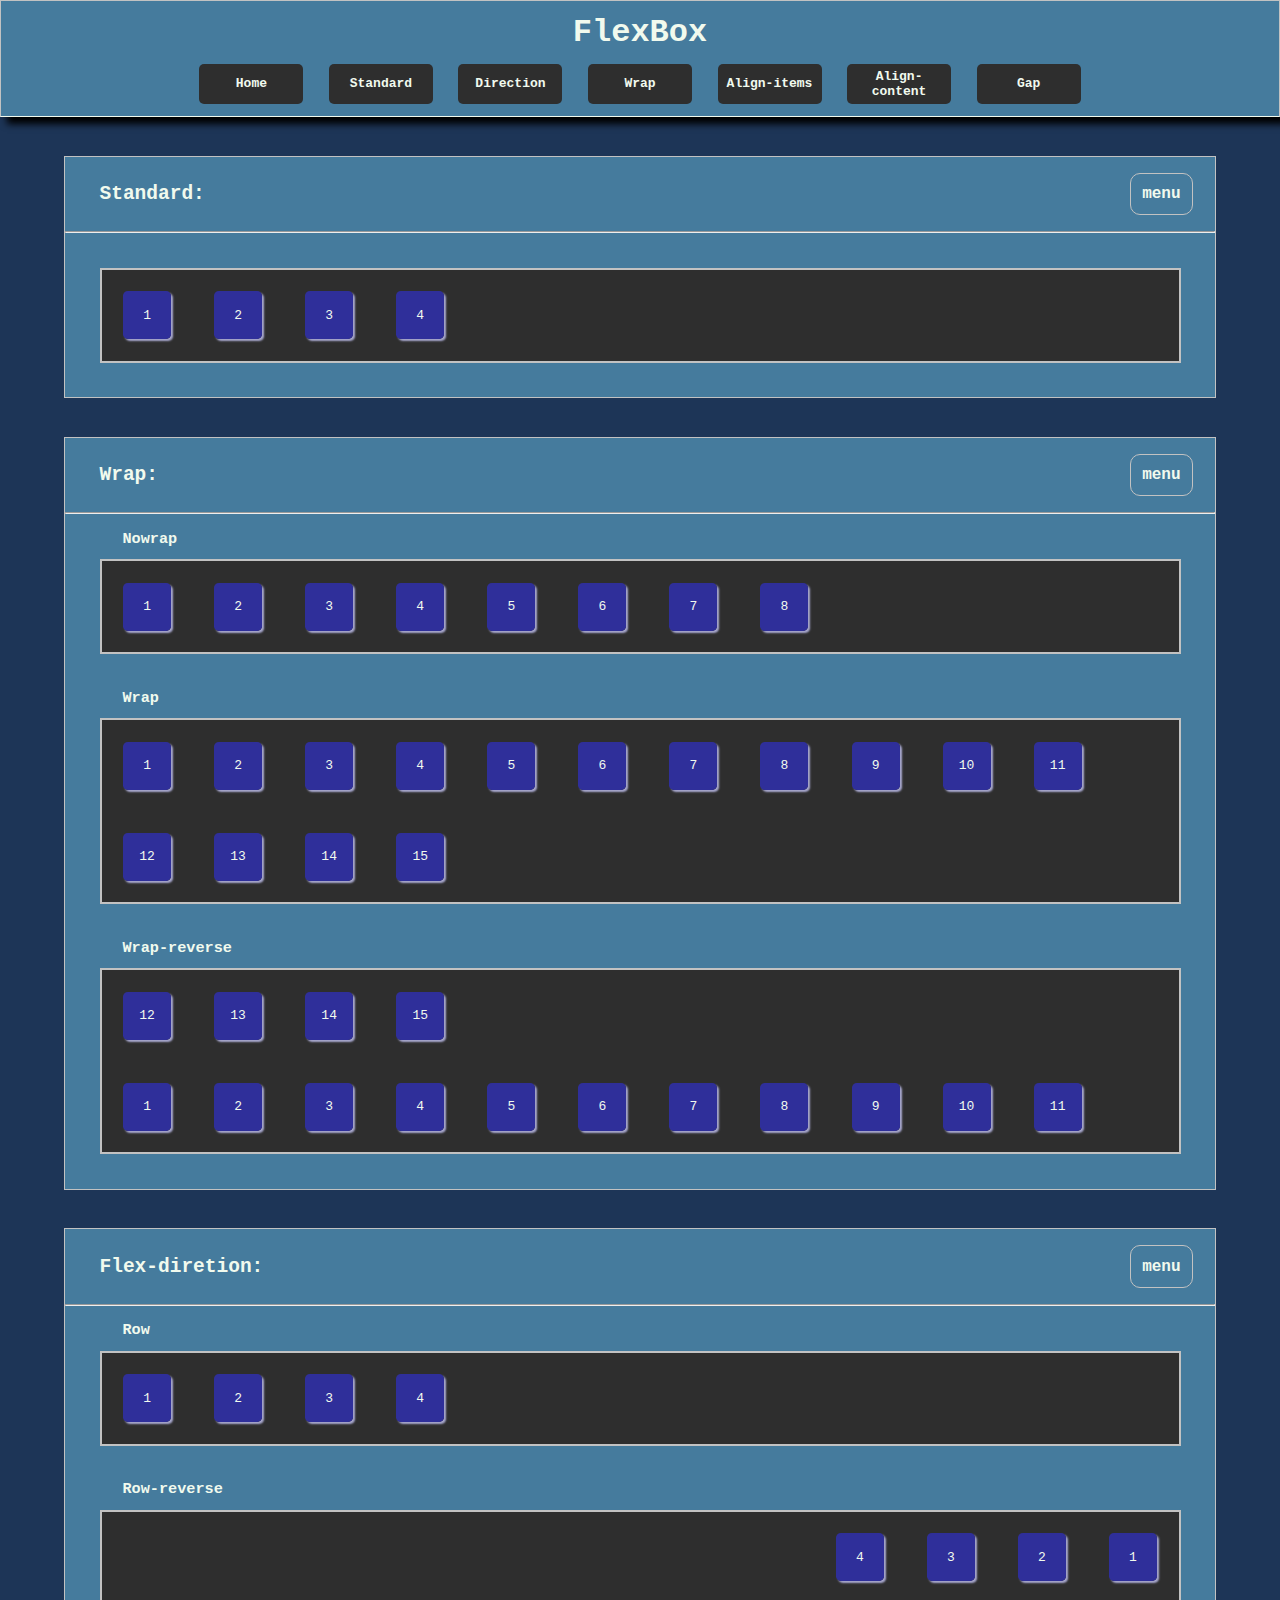
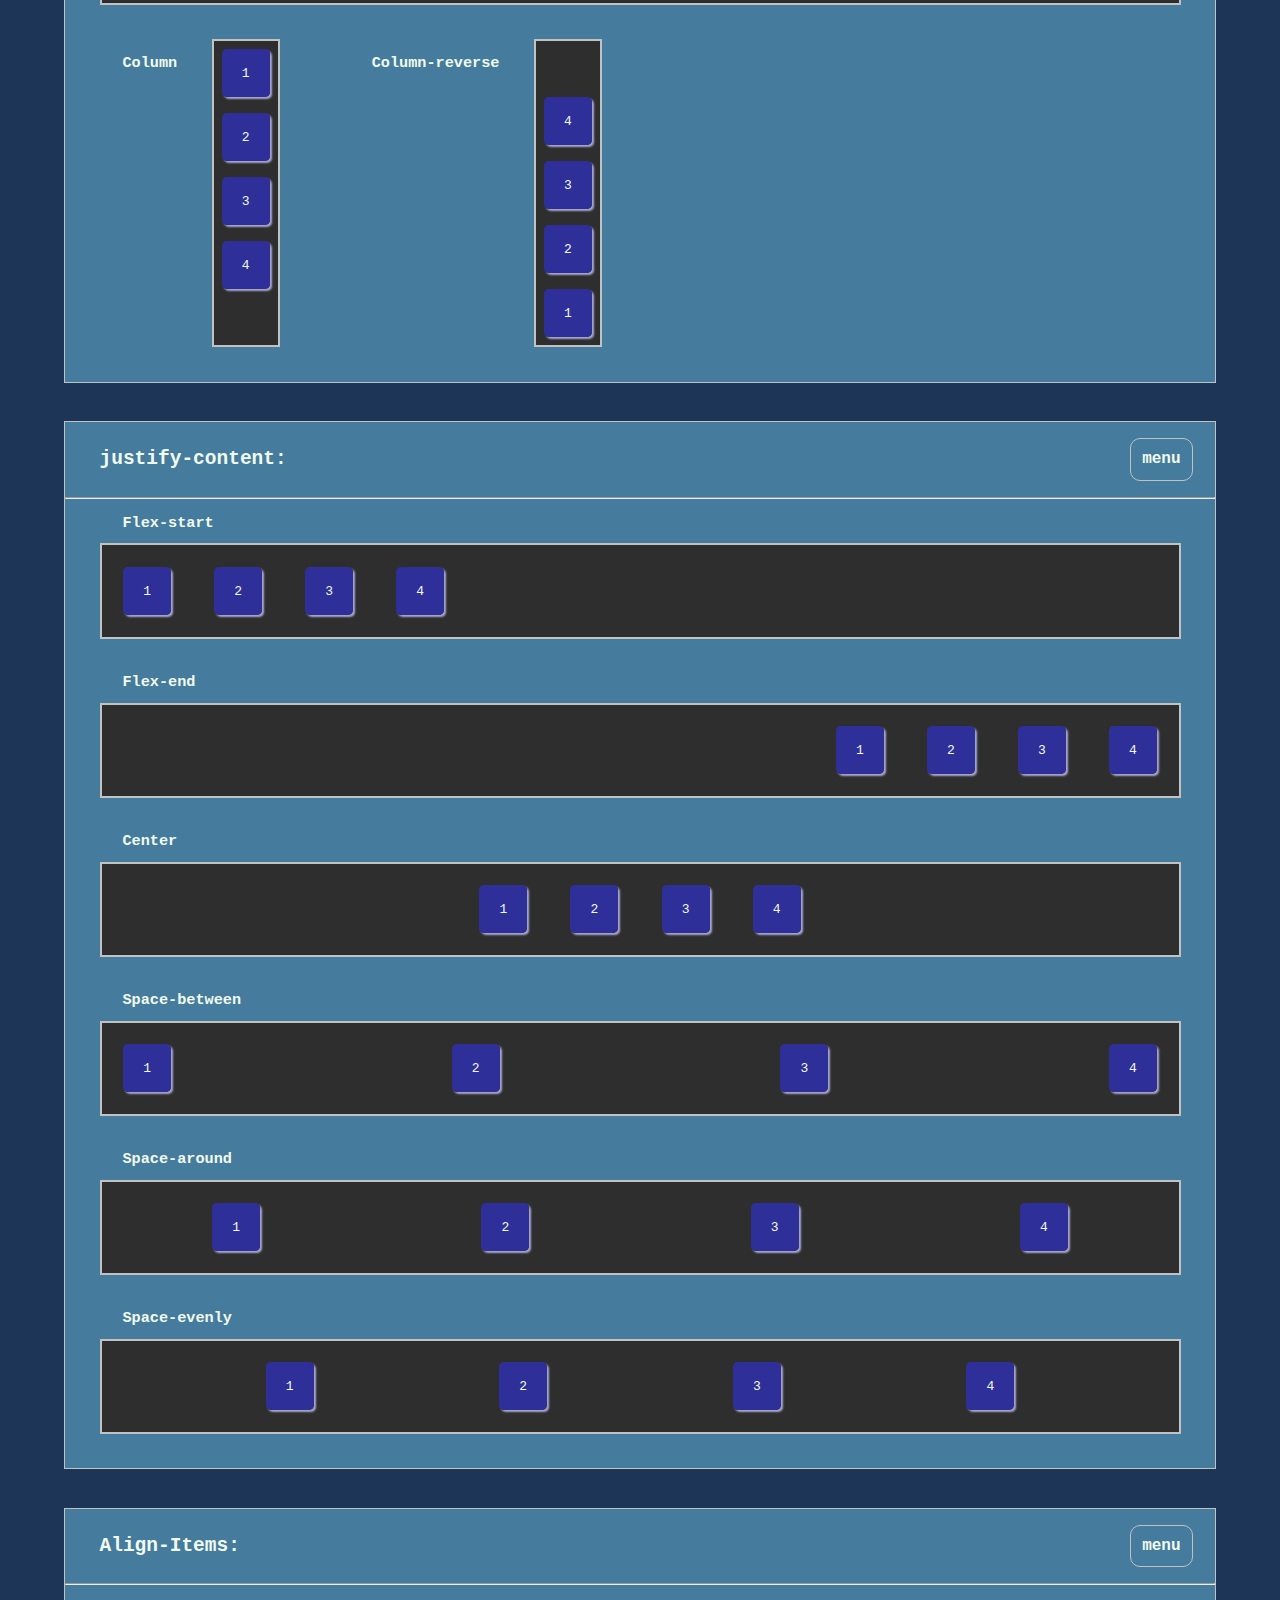
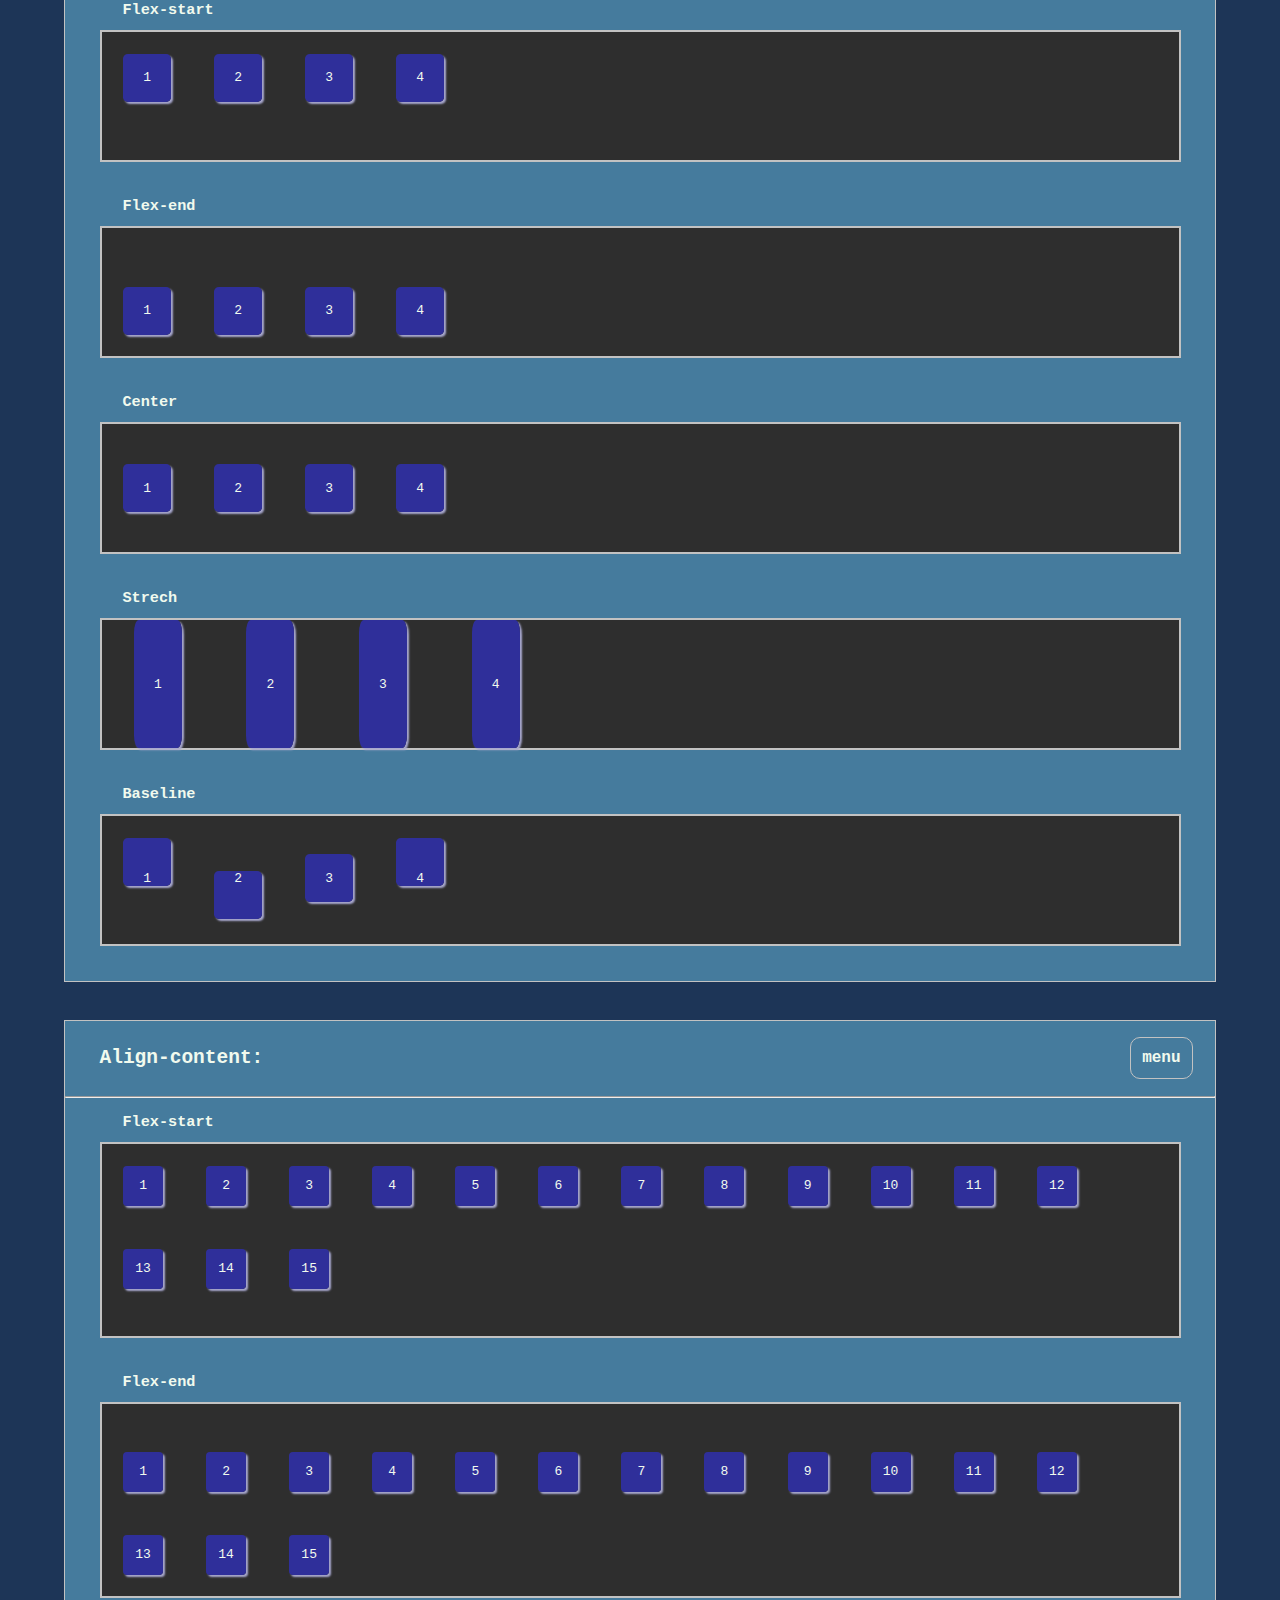
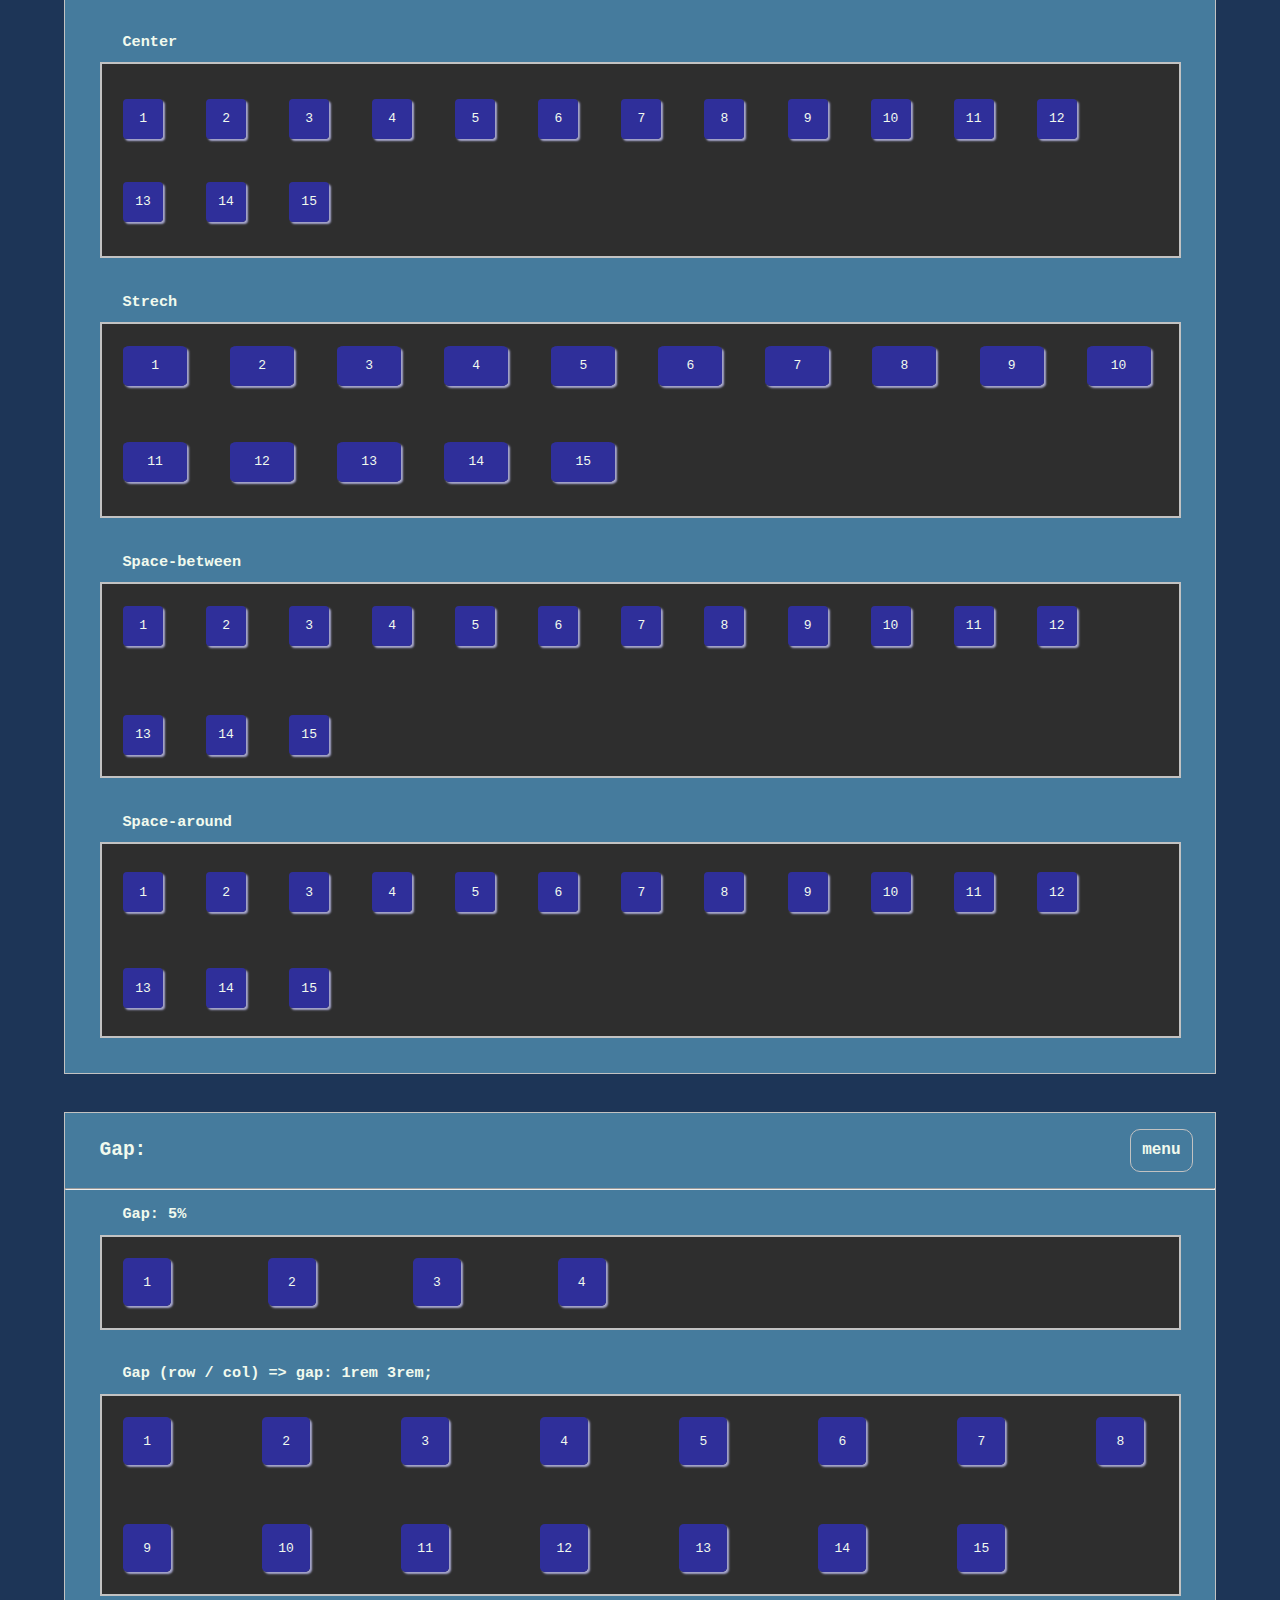
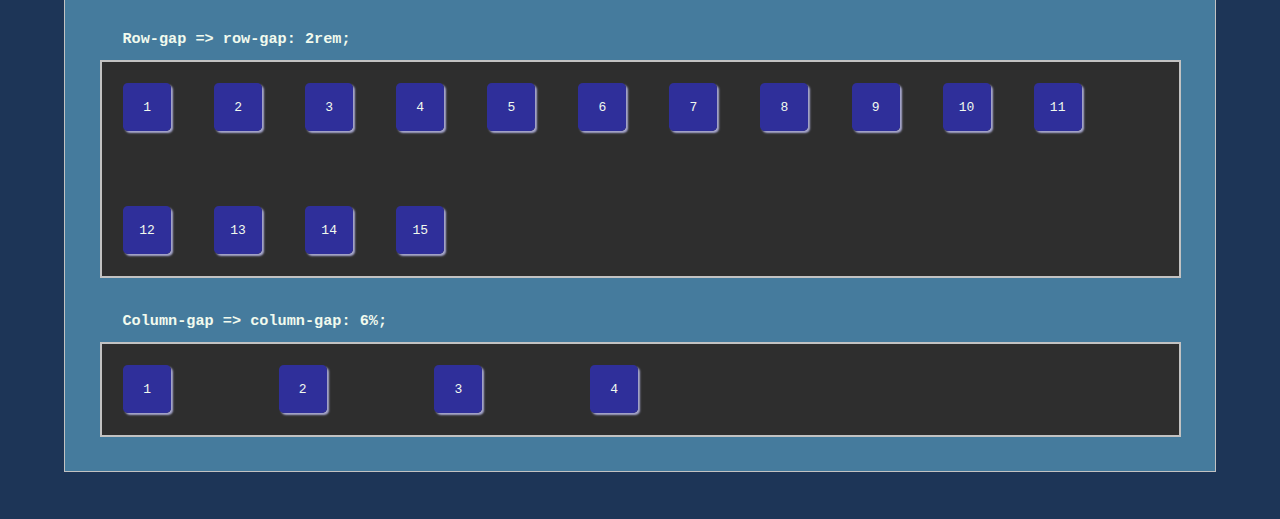
<file: flexbox-cheatsheet/index.test-flex.html>
<!DOCTYPE html>
<html lang="en">
  <head>
    <meta charset="UTF-8">
    <meta name="viewport" content="width=device-width, initial-scale=1.0">
    <meta http-equiv="X-UA-Compatible" content="ie=edge">
    <title>My Website</title>
    <link rel="preconnect" href="https://fonts.googleapis.com">
    <link rel="preconnect" href="https://fonts.gstatic.com" crossorigin>
    <link href="https://fonts.googleapis.com/css2?family=Dosis:wght@200&display=swap" rel="stylesheet">
    <link rel="stylesheet" href="./styles.css">
  </head>
  <body>
    <header>
        <section class="section-box" id="header-section">
            <h1 id="header-title">FlexBox</h1>
            <div class="nav flex-container" id="nav">
                <div class="flex-box" id="nav-item">
                    <a href="../index.html">
                        Home
                    </a>
                </div>
                <div class="flex-box" id="nav-item">
                    <a href="#flex-standart">
                        Standard
                    </a>
                </div>
                <div class="flex-box" id="nav-item">
                    <a href="#direction">
                        Direction
                    </a>
                </div>
                <div class="flex-box" id="nav-item">
                    <a href="#flex-wrap">
                        Wrap
                    </a>
                </div>
                <div class="flex-box" id="nav-item">
                    <a href="#align-items">
                        Align-items
                    </a>
                </div>
                <div class="flex-box" id="nav-item">
                    <a href="#align-content">
                        Align-content
                    </a>
                </div>
                <div class="flex-box" id="nav-item">
                    <a href="#gap-section">
                        Gap
                    </a>
                </div>
            </div>
        </section>
    </header>
    <main>
        <section class="section-box" id="flex-standart">
            <h2 class="section-title">
                Standard:
                <a class="home-buttom" href="#nav">menu</a>
            </h2>
            <hr>
            <div class="flex-container">
                <div class="flex-box">1</div>
                <div class="flex-box">2</div>
                <div class="flex-box">3</div>
                <div class="flex-box">4</div>
            </div>
        </section>
        <section class="section-box" id="flex-wrap">
            <h2 class="section-title">
                Wrap:
                <a class="home-buttom" href="#nav">menu</a>
            </h2>
            <hr>
            <h3 class="section-sub-title">Nowrap</h3>
            <div class="flex-container" id="nowrap">
                <div class="flex-box">1</div>
                <div class="flex-box">2</div>
                <div class="flex-box">3</div>
                <div class="flex-box">4</div>
                <div class="flex-box">5</div>
                <div class="flex-box">6</div>
                <div class="flex-box">7</div>
                <div class="flex-box">8</div>
            </div>
            <h3 class="section-sub-title">Wrap</h3>
            <div class="flex-container" id="wrap">
                <div class="flex-box">1</div>
                <div class="flex-box">2</div>
                <div class="flex-box">3</div>
                <div class="flex-box">4</div>
                <div class="flex-box">5</div>
                <div class="flex-box">6</div>
                <div class="flex-box">7</div>
                <div class="flex-box">8</div>           
                <div class="flex-box">9</div>
                <div class="flex-box">10</div>
                <div class="flex-box">11</div>
                <div class="flex-box">12</div>
                <div class="flex-box">13</div>
                <div class="flex-box">14</div>
                <div class="flex-box">15</div>
            </div>
            <h3 class="section-sub-title">Wrap-reverse</h3>
            <div class="flex-container" id="wrap-reverse">
                <div class="flex-box">1</div>
                <div class="flex-box">2</div>
                <div class="flex-box">3</div>
                <div class="flex-box">4</div>
                <div class="flex-box">5</div>
                <div class="flex-box">6</div>
                <div class="flex-box">7</div>
                <div class="flex-box">8</div>       
                <div class="flex-box">9</div>
                <div class="flex-box">10</div>
                <div class="flex-box">11</div>
                <div class="flex-box">12</div>
                <div class="flex-box">13</div>
                <div class="flex-box">14</div>
                <div class="flex-box">15</div>
            </div>
        </section>
        <section id="direction" class="section-box">
            <h2 class="section-title">
                Flex-diretion:
                <a class="home-buttom" href="#nav">menu</a>
            </h2>
            <hr>
            <div id="direction-container" class="flex-container">
                <div>
                    <h3 class="section-sub-title">Row</h3>
                    <div class="flex-direction" id="flex-direction-row">
                        <div class="flex-box">1</div>
                        <div class="flex-box">2</div>
                        <div class="flex-box">3</div>
                        <div class="flex-box">4</div>
                    </div>
                    <h3 class="section-sub-title">Row-reverse</h3>
                    <div class="flex-direction" id="flex-direction-row-reverse">
                        <div class="flex-box">1</div>
                        <div class="flex-box">2</div>
                        <div class="flex-box">3</div>
                        <div class="flex-box">4</div>
                    </div>
                </div>
                <div id="flex-direction-column-div">
                    <h3 class="section-sub-title">Column</h3>
                    <div class="flex-direction" id="flex-direction-column">
                        <div class="flex-box">1</div>
                        <div class="flex-box">2</div>
                        <div class="flex-box">3</div>
                        <div class="flex-box">4</div>
                    </div>
                    <h3 class="section-sub-title">Column-reverse</h3>
                    <div class="flex-direction" id="flex-direction-column-reverse">
                        <div class="flex-box">1</div>
                        <div class="flex-box">2</div>
                        <div class="flex-box">3</div>
                        <div class="flex-box">4</div>
                    </div>
                </div>
            </div>
        </section>
        <section class="section-box" id="justify-content">
            <h2 class="section-title">
                justify-content:
                <a class="home-buttom" href="#nav">menu</a>
            </h2>
            <hr>
            <h3 class="section-sub-title">Flex-start</h3>
            <div class="flex-container" id="justify-flex-start">
                <div class="flex-box">1</div>
                <div class="flex-box">2</div>
                <div class="flex-box">3</div>
                <div class="flex-box">4</div>
            </div>
            <h3 class="section-sub-title">Flex-end</h3>
            <div class="flex-container" id="justify-flex-end">
                <div class="flex-box">1</div>
                <div class="flex-box">2</div>
                <div class="flex-box">3</div>
                <div class="flex-box">4</div>
            </div>
            <h3 class="section-sub-title">Center</h3>
            <div class="flex-container" id="justify-center">
                <div class="flex-box">1</div>
                <div class="flex-box">2</div>
                <div class="flex-box">3</div>
                <div class="flex-box">4</div>
            </div>
            <h3 class="section-sub-title">Space-between</h3>
            <div class="flex-container" id="justify-space-between">
                <div class="flex-box">1</div>
                <div class="flex-box">2</div>
                <div class="flex-box">3</div>
                <div class="flex-box">4</div>
            </div>
            <h3 class="section-sub-title">Space-around</h3>
            <div class="flex-container" id="justify-space-around">
                <div class="flex-box">1</div>
                <div class="flex-box">2</div>
                <div class="flex-box">3</div>
                <div class="flex-box">4</div>
            </div>
            <h3 class="section-sub-title">Space-evenly</h3>
            <div class="flex-container" id="justify-space-evenly">
                <div class="flex-box">1</div>
                <div class="flex-box">2</div>
                <div class="flex-box">3</div>
                <div class="flex-box">4</div>
            </div>
        </section>
        <section class="section-box" id="align-items">
            <h2 class="section-title">
                Align-Items:
                <a class="home-buttom" href="#nav">menu</a>
            </h2>
            <hr>
            <h3 class="section-sub-title">Flex-start</h3>
            <div class="flex-container" id="align-items-start">
                <div class="flex-box">1</div>
                <div class="flex-box">2</div>
                <div class="flex-box">3</div>
                <div class="flex-box">4</div>
            </div>
            <h3 class="section-sub-title">Flex-end</h3>
            <div class="flex-container" id="align-items-end">
                <div class="flex-box">1</div>
                <div class="flex-box">2</div>
                <div class="flex-box">3</div>
                <div class="flex-box">4</div>
            </div>
            <h3 class="section-sub-title">Center</h3>
            <div class="flex-container" id="align-items-center">
                <div class="flex-box">1</div>
                <div class="flex-box">2</div>
                <div class="flex-box">3</div>
                <div class="flex-box">4</div>
            </div>
            <h3 class="section-sub-title">Strech</h3>
            <div class="flex-container" id="align-items-strech">
                <div class="flex-box">1</div>
                <div class="flex-box">2</div>
                <div class="flex-box">3</div>
                <div class="flex-box">4</div>
            </div>
            <h3 class="section-sub-title">Baseline</h3>
            <div class="flex-container" id="align-items-baseline">
                <div class="flex-box one">1</div>
                <div class="flex-box two">2</div>
                <div class="flex-box three">3</div>
                <div class="flex-box four">4</div>
            </div>
        </section>
        <section class="section-box" id="align-content">
            <h2 class="section-title">
                Align-content:
                <a class="home-buttom" href="#nav">menu</a>
            </h2>
            <hr>
            <h3 class="section-sub-title">Flex-start</h3>
            <div class="flex-container" id="content-start">
                <div class="flex-box">1</div>
                <div class="flex-box">2</div>
                <div class="flex-box">3</div>
                <div class="flex-box">4</div>
                <div class="flex-box">5</div>
                <div class="flex-box">6</div>
                <div class="flex-box">7</div>
                <div class="flex-box">8</div>           
                <div class="flex-box">9</div>
                <div class="flex-box">10</div>
                <div class="flex-box">11</div>
                <div class="flex-box">12</div>
                <div class="flex-box">13</div>
                <div class="flex-box">14</div>
                <div class="flex-box">15</div>
            </div>
            <h3 class="section-sub-title">Flex-end</h3>
            <div class="flex-container" id="content-end">
                <div class="flex-box">1</div>
                <div class="flex-box">2</div>
                <div class="flex-box">3</div>
                <div class="flex-box">4</div>
                <div class="flex-box">5</div>
                <div class="flex-box">6</div>
                <div class="flex-box">7</div>
                <div class="flex-box">8</div>           
                <div class="flex-box">9</div>
                <div class="flex-box">10</div>
                <div class="flex-box">11</div>
                <div class="flex-box">12</div>
                <div class="flex-box">13</div>
                <div class="flex-box">14</div>
                <div class="flex-box">15</div>
            </div>
            <h3 class="section-sub-title">Center</h3>
            <div class="flex-container" id="content-center">
                <div class="flex-box">1</div>
                <div class="flex-box">2</div>
                <div class="flex-box">3</div>
                <div class="flex-box">4</div>
                <div class="flex-box">5</div>
                <div class="flex-box">6</div>
                <div class="flex-box">7</div>
                <div class="flex-box">8</div>           
                <div class="flex-box">9</div>
                <div class="flex-box">10</div>
                <div class="flex-box">11</div>
                <div class="flex-box">12</div>
                <div class="flex-box">13</div>
                <div class="flex-box">14</div>
                <div class="flex-box">15</div>
            </div>
            <h3 class="section-sub-title">Strech</h3>
            <div class="flex-container" id="content-strech">
                <div class="flex-box">1</div>
                <div class="flex-box">2</div>
                <div class="flex-box">3</div>
                <div class="flex-box">4</div>
                <div class="flex-box">5</div>
                <div class="flex-box">6</div>
                <div class="flex-box">7</div>
                <div class="flex-box">8</div>           
                <div class="flex-box">9</div>
                <div class="flex-box">10</div>
                <div class="flex-box">11</div>
                <div class="flex-box">12</div>
                <div class="flex-box">13</div>
                <div class="flex-box">14</div>
                <div class="flex-box">15</div>
            </div>
            <h3 class="section-sub-title">Space-between</h3>
            <div class="flex-container" id="content-between">
                <div class="flex-box">1</div>
                <div class="flex-box">2</div>
                <div class="flex-box">3</div>
                <div class="flex-box">4</div>
                <div class="flex-box">5</div>
                <div class="flex-box">6</div>
                <div class="flex-box">7</div>
                <div class="flex-box">8</div>           
                <div class="flex-box">9</div>
                <div class="flex-box">10</div>
                <div class="flex-box">11</div>
                <div class="flex-box">12</div>
                <div class="flex-box">13</div>
                <div class="flex-box">14</div>
                <div class="flex-box">15</div>
            </div>
            <h3 class="section-sub-title">Space-around</h3>
            <div class="flex-container" id="content-around">
                <div class="flex-box">1</div>
                <div class="flex-box">2</div>
                <div class="flex-box">3</div>
                <div class="flex-box">4</div>
                <div class="flex-box">5</div>
                <div class="flex-box">6</div>
                <div class="flex-box">7</div>
                <div class="flex-box">8</div>           
                <div class="flex-box">9</div>
                <div class="flex-box">10</div>
                <div class="flex-box">11</div>
                <div class="flex-box">12</div>
                <div class="flex-box">13</div>
                <div class="flex-box">14</div>
                <div class="flex-box">15</div>
            </div>
        </section>
        <section class="section-box" id="gap-section">
            <h2 class="section-title">
                Gap:
                <a class="home-buttom" href="#nav">menu</a>
            </h2>
            <hr>
            <h3 class="section-sub-title">Gap: 5%</h3>
            <div class="flex-container" id="gap">
                <div class="flex-box">1</div>
                <div class="flex-box">2</div>
                <div class="flex-box">3</div>
                <div class="flex-box">4</div>
            </div>
            <h3 class="section-sub-title">Gap (row / col) => gap: 1rem 3rem;</h3>
            <div class="flex-container" id="gap-row-col">
                <div class="flex-box">1</div>
                <div class="flex-box">2</div>
                <div class="flex-box">3</div>
                <div class="flex-box">4</div>
                <div class="flex-box">5</div>
                <div class="flex-box">6</div>
                <div class="flex-box">7</div>
                <div class="flex-box">8</div>           
                <div class="flex-box">9</div>
                <div class="flex-box">10</div>
                <div class="flex-box">11</div>
                <div class="flex-box">12</div>
                <div class="flex-box">13</div>
                <div class="flex-box">14</div>
                <div class="flex-box">15</div>
            </div>
            <h3 class="section-sub-title">Row-gap => row-gap: 2rem;</h3>
            <div class="flex-container" id="row-gap">
                <div class="flex-box">1</div>
                <div class="flex-box">2</div>
                <div class="flex-box">3</div>
                <div class="flex-box">4</div>
                <div class="flex-box">5</div>
                <div class="flex-box">6</div>
                <div class="flex-box">7</div>
                <div class="flex-box">8</div>           
                <div class="flex-box">9</div>
                <div class="flex-box">10</div>
                <div class="flex-box">11</div>
                <div class="flex-box">12</div>
                <div class="flex-box">13</div>
                <div class="flex-box">14</div>
                <div class="flex-box">15</div>
            </div>
            <h3 class="section-sub-title">Column-gap => column-gap: 6%;</h3>
            <div class="flex-container" id="col-gap">
                <div class="flex-box">1</div>
                <div class="flex-box">2</div>
                <div class="flex-box">3</div>
                <div class="flex-box">4</div>
        </section>
    </main>
  </body>
</html>

<!--
<section class="section-box">
    <h2 class="section-title">Standard:</h2>
    <hr>
    <h3 class="section-sub-title">Flex-start</h3>
    <div class="flex-container">
        <div class="flex-box">1</div>
        <div class="flex-box">2</div>
        <div class="flex-box">3</div>
        <div class="flex-box">4</div>
    </div>
</section>
-->
</file>
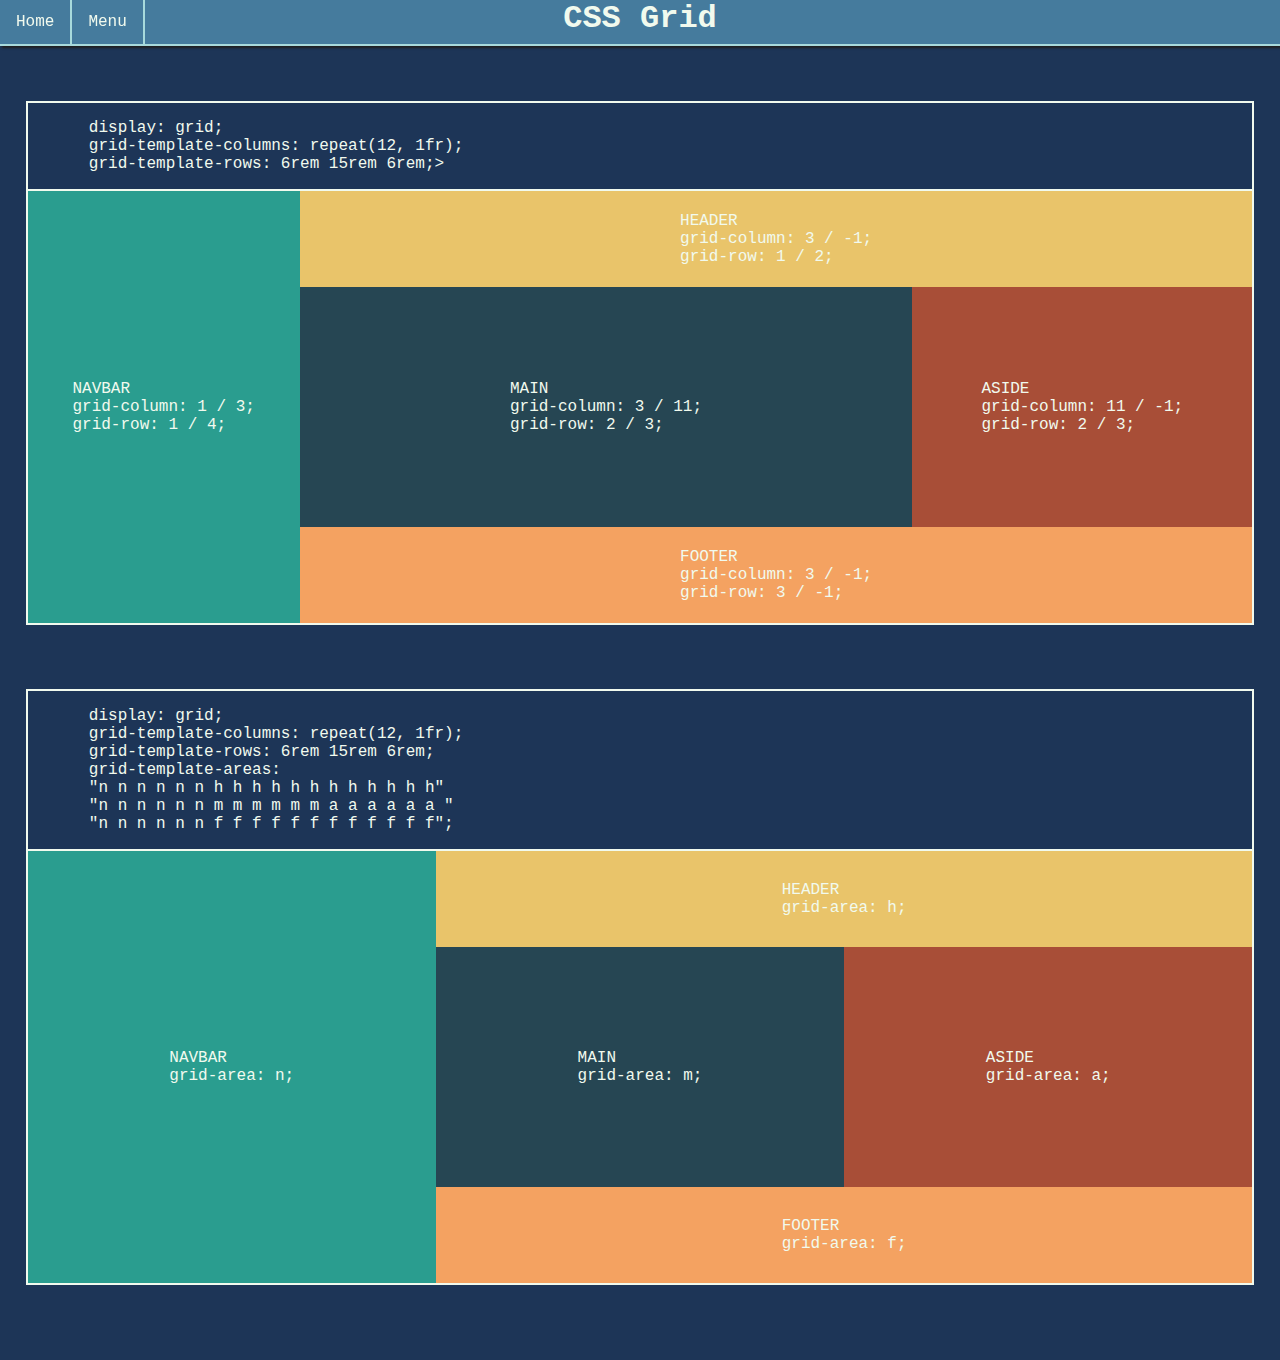
<file: grid-cheatsheet/index-grid.html>
<!DOCTYPE html>
<html lang="en">
    <head>
        <meta charset="utf-8">
        <meta name="viewport" content="width=device-width initial-scale=1.0">
        <meta http-equiv="X-UA-Compatible" content="ie=edge">

        <title>CSS Grid</title>

        <link rel="stylesheet" href="./styles.css">
    </head>
    <body>
        <header>
            <nav class="navbar">
                <div class="nav-icon">
                    <a href="../index.html">Home</a>
                </div>
                <div class="nav-icon">
                    <a href="#heading">Menu</a>
                </div>
            </nav>
            <h1 id="heading">CSS Grid</h1>
        </header>
        <main>
            <section class="container" id="c1">
                <p> 
                    display: grid;<br>
                    grid-template-columns: repeat(12, 1fr);<br>
                    grid-template-rows: 6rem 15rem 6rem;><br>
                <p>
                <div class="container-in" id="exp-1">
                    <div class="cell" id="exp-Header1">
                        HEADER<br>
                        grid-column: 3 / -1;<br>
                        grid-row: 1 / 2;<br>
                    </div>
                    <div class="cell" id="exp-Navbar1">
                        NAVBAR<br>
                        grid-column: 1 / 3;<br>
                        grid-row: 1 / 4;<br>
                    </div>
                    <div class="cell" id="exp-Main1">
                        MAIN<br>
                        grid-column: 3 / 11;<br>
                        grid-row: 2 / 3;<br>
                    </div>
                    <div class="cell" id="exp-Aside1">
                        ASIDE<br>
                        grid-column: 11 / -1;<br>
                        grid-row: 2 / 3;<br>
                    </div>
                    <div class="cell" id="exp-Footer1">
                        FOOTER<br>
                        grid-column: 3 / -1;<br>
                        grid-row: 3 / -1;<br>
                    </div>
                </div>
            </section>
            <section class="container" id="c2">
                <p> 
                    display: grid;<br>
                    grid-template-columns: repeat(12, 1fr);<br>
                    grid-template-rows: 6rem 15rem 6rem;<br>
                    grid-template-areas:<br>
                    "n n n n n n h h h h h h h h h h h h"<br>
                    "n n n n n n m m m m m m a a a a a a "<br>
                    "n n n n n n f f f f f f f f f f f f";<br>
                <p>
                <div id="exp-2">
                    <div class="cell" id="exp-Header2">
                        HEADER<br>
                        grid-area: h;<br>
                    </div>
                    <div class="cell" id="exp-Navbar2">
                        NAVBAR<br>
                        grid-area: n;<br>
                    </div>
                    <div class="cell" id="exp-Main2">
                        MAIN<br>
                        grid-area: m;<br>
                    </div>
                    <div class="cell" id="exp-Aside2">
                        ASIDE<br>
                        grid-area: a;<br>
                    </div>
                    <div class="cell" id="exp-Footer2">
                        FOOTER<br>
                        grid-area: f;<br>
                    </div>
                </div>
            </section>
        </main>
    </body>
</html>
</file>
<file: flexbox-cheatsheet/styles.css>
:root {
    --background: #1d3557;
    --divs: #457b9d;
    --secon-divs: #a8dadc;
    --letters: #f1faee;
    --high-light: #e63946;
}

body {
    background-color:var(--background);
    box-sizing: border-box;
    color: var(--letters);
    font-family: monospace;
    margin: 0;
}

/* Nav bar */

#header-section {
    background-color: var(--divs);
    text-align: center;
    margin: 0;
    width: auto;
    max-width: none;
    border-bottom: 1px solid var(--letters);
    box-shadow: 7px 7px 7px black;
}

#header-title {
    margin: 0;
    padding: 1%;
    font-size: 2rem;
}

a {
    text-decoration: none;
    color: var(--letters)
    font-family: 'Dosis', sans-serif;
    font-weight: 700;
    margin: 0 2%;
}

#nav {
    background-color: var(--divs);
    justify-content: center;
    align-items: center;
    border: none;
    margin: 0;
}

#nav-item {
    display: flex;
    margin: 0 1% 1% 1%;
    width: 6.5rem;
    height: 2.5rem;
    flex-wrap: wrap;
    justify-content: space-evenly;
    align-items: center;
    background-color: rgb(46, 46, 46);
    border-radius: 5px;
    box-shadow: none;
}

/*Sections and boxs*/

.section-title {
    margin-left: 3%;
    display: flex;
    justify-content: space-between;
    align-items: center;
}

.home-buttom {
    color: var(--letters);
    border-radius: 10px;
}

hr {
    margin: 0;
}

.section-box {
    background-color: var(--divs);
    border: 1px solid rgb(194, 194, 194);
    margin: 3% auto;
    max-width: 1150px;
}

.section-sub-title {
    margin-left: 5%;
    margin-bottom: 1%;
}

.home-buttom {
    font-size: 1rem;
    border: 1px solid rgb(194, 194, 194);
    padding: 1%;
    
}

.flex-container {
    background-color: rgb(46, 46, 46);
    border: 2px solid rgb(194, 194, 194);
    margin: 3%;
    margin-top: 0;
    display: flex;
}

.flex-box {
    background-color: rgba(48, 48, 156, 0.986);
    box-shadow: 2px 2px 2px rgb(168, 168, 207);
    border-radius: 10%;
    margin: 2%;
    width: 3rem;
    height: 3rem;
    display: flex;
    justify-content: center;
    align-items: center;
}

/* Standard */

#flex-standart .flex-container {
    margin-top: 3%;
}

/* Wrap */

#wrap {
    flex-wrap: wrap;
}

#wrap-reverse {
    flex-wrap: wrap-reverse;
}

/* Flex-diretion*/

#direction-container {
    flex-direction: column;
    border: none;
    margin: 0;
    background-color: var(--divs);
}

.flex-direction {
    border: 2px solid rgb(194, 194, 194);
    margin: 3%;
    margin-top: 0;
    display: flex;
    background-color: rgb(46, 46, 46);
}

#flex-direction-row-reverse {
    flex-direction: row-reverse;
}

#flex-direction-column-div {
    display: flex;
}

#flex-direction-column {
    flex-direction: column;
    padding-bottom: 3rem;
}

#flex-direction-column .flex-box {
    margin: 0.5rem;
}

#flex-direction-column-reverse {
    flex-direction: column-reverse;
    padding-top: 2.5rem;
}

#flex-direction-column-reverse .flex-box {
    margin: 0.5rem;
}

/* justify-content */

#justify-flex-end {
    justify-content: flex-end;
}

#justify-center {
    justify-content: center;
}

#justify-space-between {
    justify-content: space-between;
}

#justify-space-around {
    justify-content: space-around;
}

#justify-space-evenly {
    justify-content: space-evenly;
}

/* Align-Items */

#align-items .flex-container {
    height: 8rem;
}

#align-items-start {
    align-items: flex-start;
}

#align-items-end {
    align-items: flex-end;
}

#align-items-center {
    align-items: center;
}

#align-items-strech {
    align-items: stretch;
}

#align-items-strech .flex-box {
    height: 100%;
    margin: 0 3%;
}

#align-items-baseline {
    align-items: baseline;
}

#align-items-baseline .flex-box:nth-of-type(1) {
    align-items: flex-end;
}

#align-items-baseline .flex-box:nth-of-type(2) {
    align-items: flex-start;
}

#align-items-baseline .flex-box:nth-of-type(4) {
    align-items: flex-end;
}

/* Align-content */

#align-content .flex-container {
    flex-wrap: wrap;
    height: 12rem;
}

#align-content .flex-box {
    width: 2.5rem;
    height: 2.5rem;
}

#content-start {
    align-content: flex-start;
}

#content-end {
    align-content: flex-end;
}

#content-center {
    align-content: center;
}

#content-strech {
    align-content: stretch;
}

#content-strech .flex-box {
    width: 4rem;
}

#content-between {
    align-content: space-between;
}

#content-around {
    align-content: space-around;
}

/* Gap */

#gap {
    gap: 5%;
}

#gap-row-col {
    flex-wrap: wrap;
    gap: 1rem 3rem;
}

#row-gap {
    row-gap: 2rem;
    flex-wrap: wrap;
}

#col-gap {
    column-gap: 6%;
}
</file>
<file: grid-cheatsheet/styles.css>
:root {
    --background: #1d3557;
    --divs: #457b9d;
    --secon-divs: #a8dadc;
    --letters: #f1faee;
    --high-light: #e63946;
    --1: #264653;
    --2: #2a9d8f;
    --3: #e9c46a;
    --4: #f4a261;
    --5: #a84e37;
    --6: #219ebc;
}

body {
    box-sizing: border-box;
    margin: 0;
    background-color: var(--background);
    color: var(--letters);
    font-family: monospace, 'Courier New', Courier;
}

.navbar {
    position: fixed;
    width: 100%;
    display: flex;
    background-color: var(--divs);
    border-bottom: 2px solid var(--secon-divs);
    box-shadow: 2px 2px 2px rgb(32, 32, 32);
}

.nav-icon {
    display: flex;
    align-items: center;
    justify-content: center;
    padding: 0.8rem 1rem;
    border-right: 2px solid var(--secon-divs);
}

.nav-icon a {
    text-decoration: none;
    color: var(--letters);
}

#heading {
    text-align: center;
    margin: 0 auto;
    background-color: var(--divs);
    width: 50%;
    position: relative;
    text-shadow: 3px rgb(32, 32, 32);
}

main {
    margin-top: 2rem;
}

.container {
    border: 2px solid var(--letters);
    color: var(--letters);
    margin: 5% 2%;
}

.cell {
    display: flex;
    align-items: center;
    justify-content: center;
}

/*exp-1*/

#c1 p {
    text-align: left;
    margin-left: 5%;
}

#exp-1 {
    border-top: 2px solid var(--letters);
    display: grid;
    grid-template-columns: repeat(18, 1fr);
    grid-template-rows: 6rem 15rem 6rem;
}

#exp-Header1 {
    background-color: var(--3);
    grid-column: 5 / -1;
    grid-row: 1 / 2;
}

#exp-Navbar1 {
    background-color: var(--2);
    grid-column: 1 / 5;
    grid-row: 1 / 4;
}

#exp-Main1 {
    background-color: var(--1);
    grid-column: 5 / 14;
    grid-row: 2 / 3;
}

#exp-Aside1 {
    background-color: var(--5);
    grid-column: 14 / -1;
    grid-row: 2 / 3;
}

#exp-Footer1 {
    background-color: var(--4);
    grid-column: 5 / -1;
    grid-row: 3 / -1;
}

/*ex-1 @media*/

@media (max-width: 810px) {
    #heading {
        font-size: 1.5rem;
        width: 25%;
    }

    #c1 {
        font-size: 0.7rem;
    }   
}

@media (max-width: 576px) {
    #c1 {
        font-size: 0.5rem;
    }   
}

@media (max-width: 440px) {
    #heading {
        font-size: 1.0rem;
        width: 25%;
    }

    .nav-icon a {
        font-size: 0.5rem;
    }

    #c1 {
        font-size: 0.3rem;
    }
    
    #exp-1 {
        grid-template-rows: 3rem 7rem 6rem;
    }
}

@media (max-width: 300px) {
    #heading {
        font-size: 0.7rem;
        width: 20%;
        margin-right: 0;
    }

    .nav-icon a {
        font-size: 0.3rem;
    }

    #c1 {
        font-size: 0.3rem;
    }   
}

/*exp-2*/

#c2 p {
    text-align: left;
    margin-left: 5%;
}

#exp-2 {
    border-top: 2px solid var(--letters);
    display: grid;
    grid-template-columns: repeat(18, 1fr);
    grid-template-rows: 6rem 15rem 6rem;
    grid-template-areas: 
        "n n n n n n h h h h h h h h h h h h"
        "n n n n n n m m m m m m a a a a a a "
        "n n n n n n f f f f f f f f f f f f";
}

#exp-Header2 {
    background-color: var(--3);
    grid-area: h;
}

#exp-Navbar2 {
    background-color: var(--2);
    grid-area: n;
}

#exp-Main2 {
    background-color: var(--1);
    grid-area: m;
}

#exp-Aside2 {
    background-color: var(--5);
    grid-area: a;
}

#exp-Footer2 {
    background-color: var(--4);
    grid-area: f;
}

/*ex-2 @media*/

@media (max-width: 810px) {
    #c2 {
        font-size: 0.7rem;
    }   
}

@media (max-width: 576px) {
    #c2 {
        font-size: 0.5rem;
    }   
}

@media (max-width: 440px) {
    #c2 {
        font-size: 0.3rem;
    }
    
    #exp-2 {
        grid-template-rows: 3rem 7rem 6rem;
    }
}

@media (max-width: 300px) {
    #c1 {
        font-size: 0.3rem;
    }   
}
</file>
